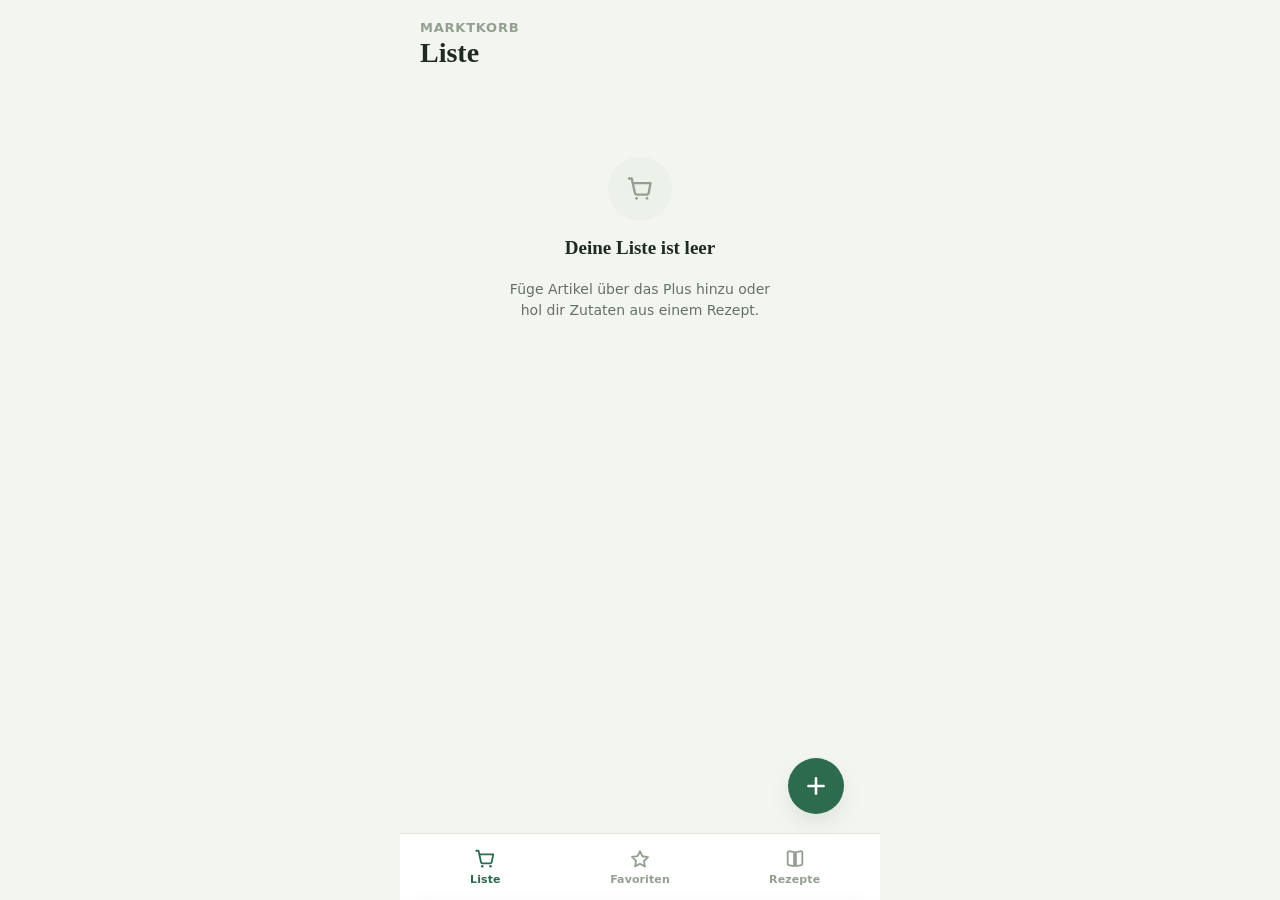
<file: index.html>
<!doctype html>
<html lang="de">
<head>
  <meta charset="UTF-8">
  <meta name="viewport" content="width=device-width, initial-scale=1, viewport-fit=cover">
  <title>Marktkorb</title>
  <meta name="apple-mobile-web-app-capable" content="yes">
  <meta name="apple-mobile-web-app-status-bar-style" content="black-translucent">
  <meta name="apple-mobile-web-app-title" content="Marktkorb">
  <meta name="theme-color" content="#2D6B4E">
  <link rel="apple-touch-icon" href="[data-uri]">
  <link rel="stylesheet" href="style.css">
</head>
<body>

  <div class="app">
    <header class="topbar">
      <div>
        <span class="subtitle" id="pageSubtitle">Marktkorb</span>
        <h1 id="pageTitle">Liste</h1>
      </div>
      <button class="header-action" id="headerAction" hidden></button>
    </header>

    <main class="content" id="content"></main>

    <button class="fab" id="fab" aria-label="Hinzufügen">
      <svg width="26" height="26" viewBox="0 0 24 24" fill="none" stroke="currentColor" stroke-width="2.4" stroke-linecap="round"><line x1="12" y1="5" x2="12" y2="19"/><line x1="5" y1="12" x2="19" y2="12"/></svg>
    </button>

    <nav class="tabbar">
      <button class="tab active" data-tab="liste">
        <svg width="22" height="22" viewBox="0 0 24 24" fill="none" stroke="currentColor" stroke-width="2"><circle cx="9" cy="20" r="1.4" fill="currentColor" stroke="none"/><circle cx="18" cy="20" r="1.4" fill="currentColor" stroke="none"/><path d="M2.5 3h2.4L7.6 15.2a2 2 0 0 0 2 1.6h7.9a2 2 0 0 0 1.96-1.62L21 7H6.2" stroke-linecap="round" stroke-linejoin="round"/></svg>
        Liste
      </button>
      <button class="tab" data-tab="favoriten">
        <svg width="22" height="22" viewBox="0 0 24 24" fill="none" stroke="currentColor" stroke-width="2" stroke-linejoin="round"><path d="M12 3.5l2.65 5.53 6.1.85-4.4 4.28 1.03 6.07L12 17.2l-5.38 2.83 1.03-6.07-4.4-4.28 6.1-.85z"/></svg>
        Favoriten
      </button>
      <button class="tab" data-tab="rezepte">
        <svg width="22" height="22" viewBox="0 0 24 24" fill="none" stroke="currentColor" stroke-width="2" stroke-linecap="round" stroke-linejoin="round"><path d="M4 5.2C4 4 5 3.4 6.3 3.6L11 4.4v15.3l-4.7-.8C5 18.7 4 18 4 16.8z"/><path d="M20 5.2C20 4 19 3.4 17.7 3.6L13 4.4v15.3l4.7-.8c1.3-.2 2.3-.9 2.3-2.1z"/></svg>
        Rezepte
      </button>
    </nav>
  </div>

  <datalist id="storeList"></datalist>

  <div class="sheet-backdrop" id="sheetBackdrop"></div>
  <div class="sheet" id="sheet" role="dialog" aria-modal="true">
    <div class="sheet-handle"></div>
    <div class="sheet-body" id="sheetBody"></div>
  </div>

  <div class="toast" id="toast"></div>

  <script src="script.js"></script>
</body>
</html>
</file>
<file: style.css>
:root {
  --bg: #F3F6F0;
  --surface: #FFFFFF;
  --surface-2: #ECF1E9;
  --ink: #1F2A20;
  --ink-muted: #647163;
  --ink-faint: #93A090;
  --primary: #2D6B4E;
  --primary-ink: #FFFFFF;
  --primary-soft: #E3F0E6;
  --gold: #C4901F;
  --gold-soft: #F7ECD3;
  --berry: #8A3A5E;
  --berry-soft: #F5E6ED;
  --danger: #B24A30;
  --line: #DEE5D8;
  --shadow: 0 10px 30px -12px rgba(31, 42, 32, 0.28);
  --tab-bg: rgba(255, 255, 255, 0.92);
}

@media (prefers-color-scheme: dark) {
  :root:not([data-theme="light"]) {
    --bg: #121712;
    --surface: #1A2119;
    --surface-2: #212A20;
    --ink: #E9EEE6;
    --ink-muted: #9FAC9B;
    --ink-faint: #6C7A69;
    --primary: #5DA982;
    --primary-ink: #0E1710;
    --primary-soft: #223327;
    --gold: #E4B450;
    --gold-soft: #332B18;
    --berry: #D488A8;
    --berry-soft: #33212A;
    --danger: #E38868;
    --line: #2B342A;
    --shadow: 0 10px 30px -12px rgba(0, 0, 0, 0.55);
    --tab-bg: rgba(26, 33, 25, 0.92);
  }
}

:root[data-theme="dark"] {
  --bg: #121712;
  --surface: #1A2119;
  --surface-2: #212A20;
  --ink: #E9EEE6;
  --ink-muted: #9FAC9B;
  --ink-faint: #6C7A69;
  --primary: #5DA982;
  --primary-ink: #0E1710;
  --primary-soft: #223327;
  --gold: #E4B450;
  --gold-soft: #332B18;
  --berry: #D488A8;
  --berry-soft: #33212A;
  --danger: #E38868;
  --line: #2B342A;
  --shadow: 0 10px 30px -12px rgba(0, 0, 0, 0.55);
  --tab-bg: rgba(26, 33, 25, 0.92);
}

* { box-sizing: border-box; }

html, body {
  margin: 0;
  padding: 0;
}

body {
  background: var(--bg);
  color: var(--ink);
  font-family: -apple-system, BlinkMacSystemFont, "Segoe UI", Roboto, system-ui, sans-serif;
  -webkit-tap-highlight-color: transparent;
  overscroll-behavior-y: none;
}

body.sheet-open { overflow: hidden; }

h1, h2, h3 { font-family: ui-serif, Georgia, "Times New Roman", serif; margin: 0; text-wrap: balance; }

button { font-family: inherit; }

.app {
  max-width: 480px;
  margin: 0 auto;
  min-height: 100dvh;
  display: flex;
  flex-direction: column;
  position: relative;
}

.topbar {
  position: sticky;
  top: 0;
  z-index: 5;
  display: flex;
  align-items: baseline;
  justify-content: space-between;
  gap: 12px;
  padding: max(20px, env(safe-area-inset-top)) 20px 14px;
  background: linear-gradient(var(--bg) 70%, transparent);
}

.topbar h1 {
  font-size: 28px;
  font-weight: 600;
  color: var(--ink);
}

.topbar .subtitle {
  display: block;
  font-family: -apple-system, BlinkMacSystemFont, "Segoe UI", Roboto, system-ui, sans-serif;
  font-size: 13px;
  font-weight: 600;
  letter-spacing: 0.06em;
  text-transform: uppercase;
  color: var(--ink-faint);
  margin-bottom: 2px;
}

.header-action {
  background: none;
  border: none;
  color: var(--primary);
  font-weight: 700;
  font-size: 14px;
  padding: 8px 4px;
  cursor: pointer;
  white-space: nowrap;
}

.content {
  flex: 1;
  padding: 4px 20px 140px;
  overflow-y: auto;
}

.store-group { margin-bottom: 22px; }

.store-header {
  display: flex;
  align-items: center;
  justify-content: space-between;
  padding: 0 4px 8px;
}

.store-header .store-name {
  font-family: ui-serif, Georgia, "Times New Roman", serif;
  font-weight: 600;
  font-size: 17px;
  color: var(--primary);
}

.store-header .store-count {
  font-size: 12px;
  font-weight: 700;
  color: var(--ink-faint);
  font-variant-numeric: tabular-nums;
}

.card-list {
  background: var(--surface);
  border-radius: 18px;
  box-shadow: var(--shadow);
  overflow: hidden;
}

.item-row {
  display: flex;
  align-items: center;
  gap: 12px;
  padding: 13px 14px;
  border-bottom: 1px solid var(--line);
}

.item-row:last-child { border-bottom: none; }

.check-circle {
  width: 26px;
  height: 26px;
  min-width: 26px;
  border-radius: 50%;
  border: 2px solid var(--line);
  background: transparent;
  display: flex;
  align-items: center;
  justify-content: center;
  color: transparent;
  cursor: pointer;
  padding: 0;
}

.item-row.checked .check-circle {
  background: var(--primary);
  border-color: var(--primary);
  color: var(--primary-ink);
}

.item-name {
  flex: 1;
  font-size: 16px;
  font-weight: 600;
  color: var(--ink);
  min-width: 0;
  overflow-wrap: anywhere;
}

.item-row.checked .item-name {
  color: var(--ink-faint);
  text-decoration: line-through;
  font-weight: 500;
}

.icon-btn {
  background: none;
  border: none;
  padding: 6px;
  display: flex;
  align-items: center;
  justify-content: center;
  color: var(--ink-faint);
  cursor: pointer;
  border-radius: 8px;
}

.icon-btn.star.active { color: var(--gold); }
.icon-btn.remove:hover, .icon-btn.remove:active { color: var(--danger); }

.fav-row {
  display: flex;
  align-items: center;
  gap: 12px;
  padding: 13px 14px;
  border-bottom: 1px solid var(--line);
}
.fav-row:last-child { border-bottom: none; }

.add-chip {
  display: flex;
  align-items: center;
  gap: 6px;
  background: var(--primary-soft);
  color: var(--primary);
  border: none;
  font-weight: 700;
  font-size: 13px;
  padding: 8px 12px;
  border-radius: 999px;
  cursor: pointer;
  white-space: nowrap;
}

.in-list-badge {
  font-size: 12px;
  font-weight: 700;
  color: var(--primary);
  display: flex;
  align-items: center;
  gap: 4px;
  padding: 6px 4px;
  white-space: nowrap;
}

.recipe-card {
  display: flex;
  align-items: center;
  gap: 14px;
  background: var(--surface);
  border-radius: 18px;
  box-shadow: var(--shadow);
  padding: 16px;
  margin-bottom: 14px;
  cursor: pointer;
  transition: transform 0.15s ease;
}
.recipe-card:active { transform: scale(0.98); }

.recipe-card .folder-icon {
  width: 46px;
  height: 46px;
  min-width: 46px;
  border-radius: 13px;
  background: var(--berry-soft);
  color: var(--berry);
  display: flex;
  align-items: center;
  justify-content: center;
}

.recipe-card .recipe-info { flex: 1; min-width: 0; }
.recipe-card h3 { font-size: 18px; color: var(--ink); }
.recipe-card .recipe-sub {
  font-size: 13px;
  color: var(--ink-muted);
  font-weight: 600;
  margin-top: 2px;
}

.recipe-card .edit-btn { color: var(--ink-faint); }

.empty-state {
  display: flex;
  flex-direction: column;
  align-items: center;
  text-align: center;
  padding: 70px 24px 20px;
  color: var(--ink-muted);
}
.empty-state .icon-wrap {
  width: 64px;
  height: 64px;
  border-radius: 50%;
  background: var(--surface-2);
  display: flex;
  align-items: center;
  justify-content: center;
  color: var(--ink-faint);
  margin-bottom: 16px;
}
.empty-state h2 { font-size: 19px; color: var(--ink); margin-bottom: 6px; }
.empty-state p { font-size: 14px; line-height: 1.5; max-width: 30ch; }

.fab {
  position: fixed;
  left: 50%;
  bottom: calc(86px + env(safe-area-inset-bottom));
  transform: translateX(148px);
  width: 56px;
  height: 56px;
  border-radius: 50%;
  background: var(--primary);
  color: var(--primary-ink);
  border: none;
  box-shadow: var(--shadow);
  display: flex;
  align-items: center;
  justify-content: center;
  cursor: pointer;
  z-index: 6;
}
@media (max-width: 480px) {
  .fab { left: auto; right: 20px; transform: none; }
}

.tabbar {
  position: sticky;
  bottom: 0;
  display: flex;
  background: var(--tab-bg);
  backdrop-filter: blur(14px);
  border-top: 1px solid var(--line);
  padding: 8px 8px calc(8px + env(safe-area-inset-bottom));
  z-index: 6;
}

.tab {
  flex: 1;
  display: flex;
  flex-direction: column;
  align-items: center;
  gap: 3px;
  background: none;
  border: none;
  color: var(--ink-faint);
  font-size: 11px;
  font-weight: 700;
  letter-spacing: 0.01em;
  padding: 6px 4px;
  cursor: pointer;
  border-radius: 12px;
}
.tab.active { color: var(--primary); }

.sheet-backdrop {
  position: fixed;
  inset: 0;
  background: rgba(15, 20, 14, 0.45);
  opacity: 0;
  pointer-events: none;
  transition: opacity 0.2s ease;
  z-index: 10;
}
.sheet-backdrop.open { opacity: 1; pointer-events: auto; }

.sheet {
  position: fixed;
  left: 50%;
  bottom: 0;
  width: 100%;
  max-width: 480px;
  transform: translate(-50%, 100%);
  background: var(--surface);
  border-radius: 22px 22px 0 0;
  box-shadow: var(--shadow);
  z-index: 11;
  max-height: 86dvh;
  display: flex;
  flex-direction: column;
  transition: transform 0.25s cubic-bezier(.32,.72,0,1);
  padding-bottom: env(safe-area-inset-bottom);
}
.sheet.open { transform: translate(-50%, 0); }

.sheet-handle {
  width: 40px;
  height: 4px;
  border-radius: 2px;
  background: var(--line);
  margin: 10px auto 4px;
}

.sheet-body { padding: 10px 22px 26px; overflow-y: auto; }

.sheet-body h2 { font-size: 21px; margin-bottom: 18px; }

.field { margin-bottom: 16px; }
.field label {
  display: block;
  font-size: 12px;
  font-weight: 700;
  text-transform: uppercase;
  letter-spacing: 0.05em;
  color: var(--ink-muted);
  margin-bottom: 6px;
}
.field input[type="text"] {
  width: 100%;
  border: 1.5px solid var(--line);
  background: var(--surface-2);
  border-radius: 12px;
  padding: 12px 14px;
  font-size: 16px;
  color: var(--ink);
  font-family: inherit;
}
.field input[type="text"]:focus { outline: 2px solid var(--primary); outline-offset: 1px; }

.toggle-row {
  display: flex;
  align-items: center;
  justify-content: space-between;
  gap: 12px;
  padding: 12px 14px;
  background: var(--surface-2);
  border-radius: 12px;
  margin-bottom: 16px;
}
.toggle-row span { font-size: 14px; font-weight: 600; }

.switch {
  position: relative;
  width: 44px;
  height: 26px;
  border-radius: 999px;
  background: var(--line);
  border: none;
  cursor: pointer;
  flex: none;
}
.switch::after {
  content: "";
  position: absolute;
  top: 3px;
  left: 3px;
  width: 20px;
  height: 20px;
  border-radius: 50%;
  background: var(--surface);
  transition: transform 0.15s ease;
}
.switch.on { background: var(--primary); }
.switch.on::after { transform: translateX(18px); }

.ingredient-row {
  display: flex;
  gap: 8px;
  margin-bottom: 10px;
}
.ingredient-row input { flex: 1; min-width: 0; }
.ingredient-row .row-name { flex: 1.3; }
.ingredient-row .row-store { flex: 1; }
.ingredient-row button {
  background: var(--surface-2);
  border: none;
  border-radius: 10px;
  color: var(--ink-faint);
  width: 40px;
  display: flex;
  align-items: center;
  justify-content: center;
  cursor: pointer;
}

.add-row-btn {
  display: flex;
  align-items: center;
  gap: 6px;
  background: var(--primary-soft);
  color: var(--primary);
  border: none;
  font-weight: 700;
  font-size: 14px;
  padding: 10px 14px;
  border-radius: 12px;
  cursor: pointer;
  margin-bottom: 20px;
}

.sheet-actions { display: flex; gap: 10px; }
.btn {
  flex: 1;
  border: none;
  border-radius: 14px;
  padding: 15px;
  font-size: 15px;
  font-weight: 700;
  cursor: pointer;
  font-family: inherit;
}
.btn-primary { background: var(--primary); color: var(--primary-ink); }
.btn-ghost { background: var(--surface-2); color: var(--ink); }
.btn-danger-text {
  background: none;
  border: none;
  color: var(--danger);
  font-weight: 700;
  font-size: 14px;
  padding: 12px;
  width: 100%;
  text-align: center;
  cursor: pointer;
  margin-top: 4px;
}

.toast {
  position: fixed;
  left: 50%;
  bottom: calc(96px + env(safe-area-inset-bottom));
  transform: translate(-50%, 12px);
  background: var(--ink);
  color: var(--bg);
  padding: 12px 18px;
  border-radius: 999px;
  font-size: 13px;
  font-weight: 700;
  box-shadow: var(--shadow);
  opacity: 0;
  pointer-events: none;
  transition: opacity 0.2s ease, transform 0.2s ease;
  z-index: 20;
  max-width: 86%;
  text-align: center;
}
.toast.show { opacity: 1; transform: translate(-50%, 0); }

@media (prefers-reduced-motion: reduce) {
  * { transition: none !important; animation: none !important; }
}
</file>
